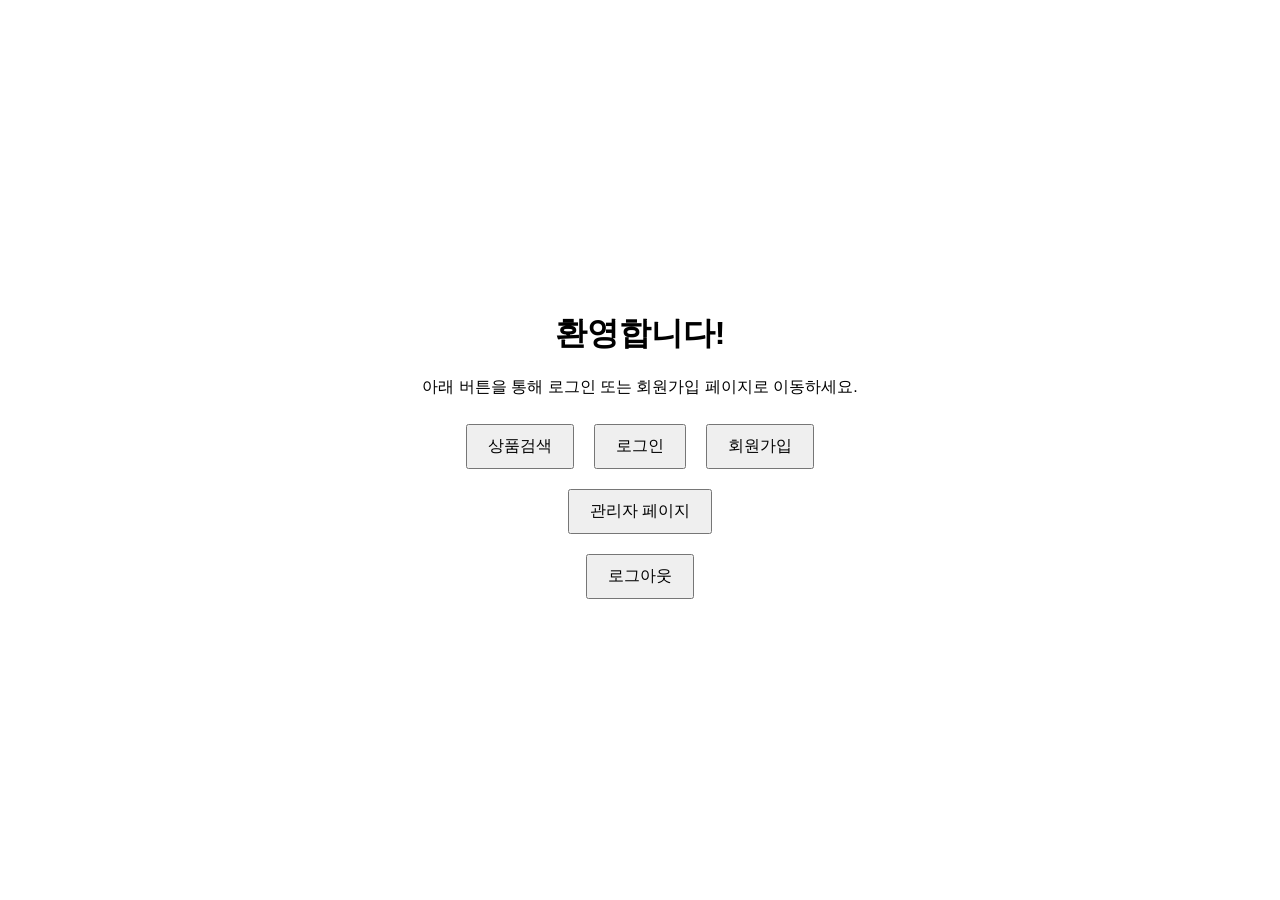
<file: src/main/resources/templates/index.html>
<!DOCTYPE html>
<html xmlns:th="http://www.thymeleaf.org"
      xmlns:sec="http://www.thymeleaf.org/extras/spring-security"
      xmlns:layout="http://www.ultraq.net.nz/thymeleaf/layout">
<head>
    <meta charset="UTF-8">
    <meta name="viewport" content="width=device-width, initial-scale=1.0">
    <title>메인 페이지</title>
    <style>
        body {
            display: flex;
            justify-content: center;
            align-items: center;
            height: 100vh;
            font-family: Arial, sans-serif;
            margin: 0;
        }
        .container {
            text-align: center;
        }
        button {
            padding: 10px 20px;
            font-size: 16px;
            margin: 10px;
            cursor: pointer;
        }
        .button-group {
            display: flex;
            justify-content: center;
        }
    </style>
</head>
<body>
    <div class="container">
        <h1>환영합니다! <span sec:authorize="isAuthenticated()" sec:authentication="name"></span></h1>
        <p sec:authorize="!isAuthenticated()">아래 버튼을 통해 로그인 또는 회원가입 페이지로 이동하세요.</p>
        
        <!-- 로그인 및 회원가입 버튼 그룹 -->
        <div class="button-group">
            <!-- 상품검색 버튼 -->
            <form th:action="@{/favorite}" method="post">
                <button type="submit">상품검색</button>
            </form>
            <!-- 로그인 버튼 -->
            <form th:action="@{/login}" method="get" sec:authorize="!isAuthenticated()">
                <button type="submit">로그인</button>
            </form>            
            <!-- 회원가입 버튼 -->
            <form th:action="@{/signup}" method="get" sec:authorize="!isAuthenticated()">
                <button type="submit">회원가입</button>
            </form>
        </div>
        
        <!-- 관리자 페이지 버튼 -->
        <form th:action="@{/admin}" method="get" sec:authorize="hasRole('ADMIN')">
            <button type="submit">관리자 페이지</button>
        </form>
        
        <!-- 로그아웃 버튼 -->
        <form th:action="@{/logout}" method="post" sec:authorize="isAuthenticated()">
            <button type="submit">로그아웃</button>
        </form>
    </div>
</body>
</html>
</file>
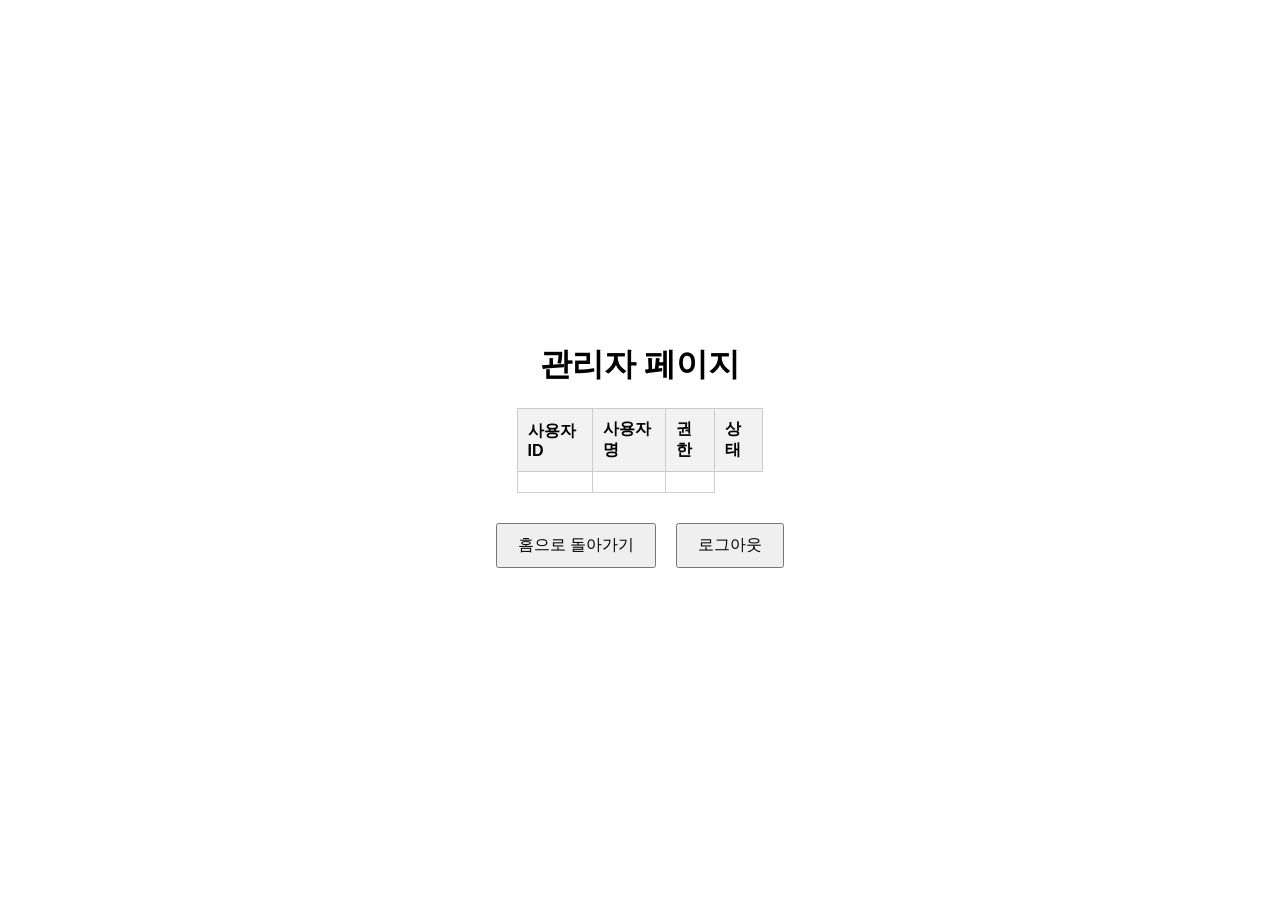
<file: src/main/resources/templates/admin.html>
<!DOCTYPE html>
<html xmlns:th="http://www.thymeleaf.org"
      xmlns:sec="http://www.thymeleaf.org/extras/spring-security"
      xmlns:layout="http://www.ultraq.net.nz/thymeleaf/layout">
<head>
    <meta charset="UTF-8">
    <meta name="viewport" content="width=device-width, initial-scale=1.0">
    <title>관리자 페이지</title>
    <style>
        body {
            display: flex;
            justify-content: center;
            align-items: center;
            height: 100vh;
            font-family: Arial, sans-serif;
            margin: 0;
        }
        .container {
            text-align: center;
        }
        button {
            padding: 10px 20px;
            font-size: 16px;
            margin: 10px;
            cursor: pointer;
        }
        .button-group {
            display: flex; /* 가로로 나열하기 위한 설정 */
            justify-content: center; /* 버튼들을 가운데 정렬 */
        }
        table {
            width: 80%;
            border-collapse: collapse;
            margin: 20px auto;
        }
        th, td {
            border: 1px solid #ccc;
            padding: 10px;
            text-align: left;
        }
        th {
            background-color: #f2f2f2;
        }
    </style>
</head>
<body>
    <div class="container">
        <h1>관리자 페이지</h1>
        
        <!-- 사용자 목록 테이블 -->
        <table>
            <thead>
                <tr>
                    <th>사용자 ID</th>
                    <th>사용자명</th>
                    <th>권한</th>
                    <th>상태</th>
                </tr>
            </thead>
            <tbody>
                <!-- 사용자 정보를 동적으로 표시하기 위한 반복문 -->
                <tr th:each="user : ${users}">
                    <td th:text="${user.id}"></td>
                    <td th:text="${user.username}"></td>
                    <td th:each="role: ${user.roles}" th:text="${role.role + ' '}"></td>
                    
                </tr>
                <!-- 추가 사용자 정보는 여기에 반복하여 표시 -->
            </tbody>	
        </table>
        
        <!-- 버튼 그룹 -->
        <div class="button-group">
            <!-- 홈으로 돌아가기 버튼 -->
            <form th:action="@{/}" method="get">
                <button type="submit">홈으로 돌아가기</button>
            </form>
            <!-- 로그아웃 버튼 -->
            <form th:action="@{/logout}" method="post" sec:authorize="isAuthenticated()">
                <button type="submit">로그아웃</button>
            </form>
        </div>
    </div>
</body>
</html>
</file>
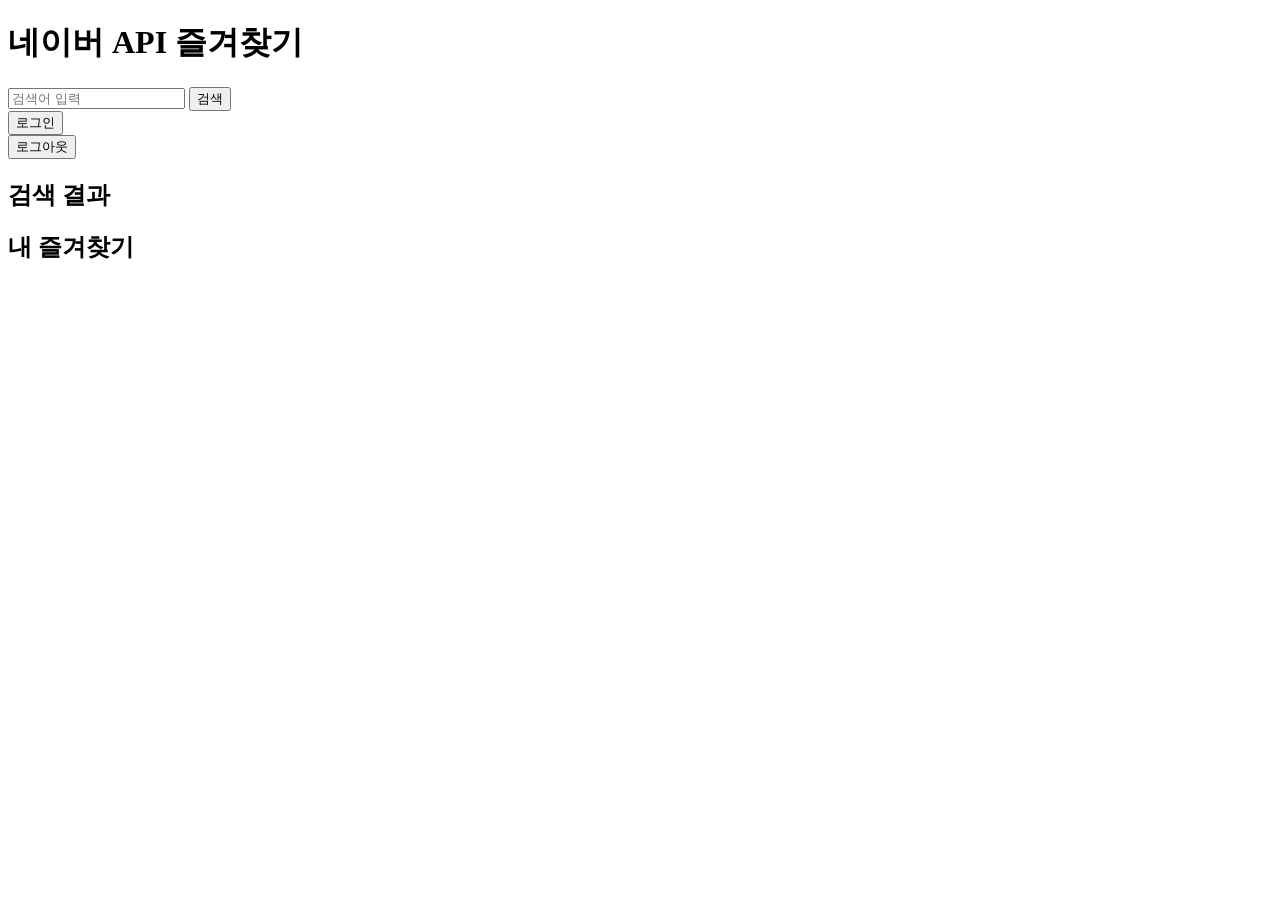
<file: src/main/resources/templates/favorite.html>
<!DOCTYPE html>
<html xmlns:th="http://www.thymeleaf.org"
      xmlns:sec="http://www.thymeleaf.org/extras/spring-security"
      xmlns:layout="http://www.ultraq.net.nz/thymeleaf/layout">
<head>
    <meta charset="UTF-8">
    <title>즐겨찾기 기능</title>
    <link rel="stylesheet" type="text/css" th:href="@{/css/style.css}">
    <link href="https://fonts.googleapis.com/css2?family=Noto+Sans:wght@400&display=swap" rel="stylesheet"> <!-- Google Fonts 추가 -->
</head>
<body>
    <header>
        <h1>네이버 API 즐겨찾기</h1>
        <div class="search-container">
            <input type="text" id="searchQuery" placeholder="검색어 입력">
            <button onclick="search()">검색</button>
        </div>
        <div class="login-container" sec:authorize="!isAuthenticated()">
            <button  onclick="window.location.href='/login'">로그인</button>
        </div>
		<div class="login-container" sec:authorize="isAuthenticated()">
			<form th:action="@{/logout}" method="post" sec:authorize="isAuthenticated()">
            	<button type="submit">로그아웃</button>
        	</form>
        </div>
    </header>
    
    <main>
        <section>
            <h2>검색 결과</h2>
            <div id="searchResults"></div>
        </section>
        
        <section>
            <h2>내 즐겨찾기</h2>
            <div id="favoriteList"></div>
        </section>
    </main>
    
    <script th:src="@{/js/api.js}"></script>
</body>
</html>
</file>
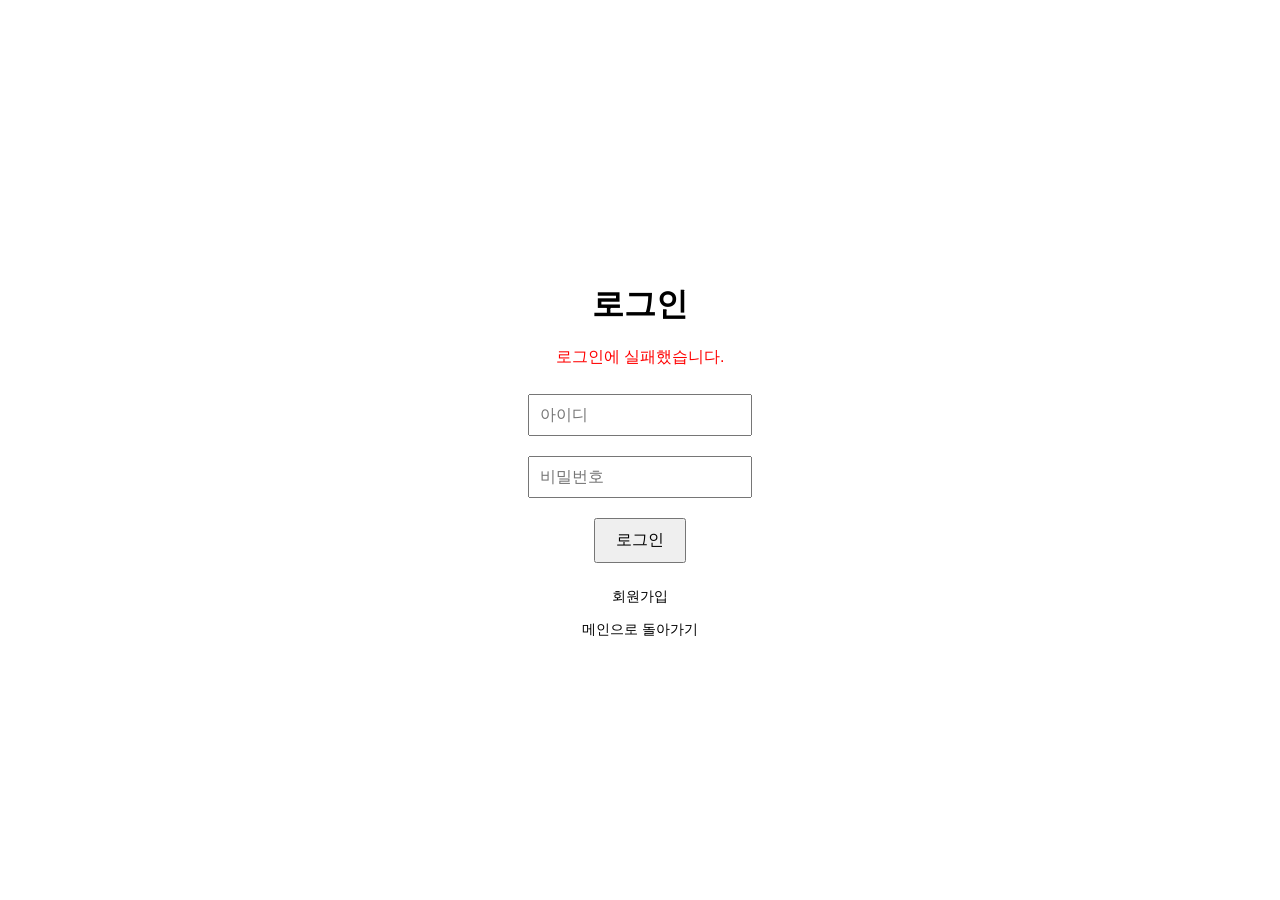
<file: src/main/resources/templates/login.html>
<!DOCTYPE html>
<html xmlns:th="http://www.thymeleaf.org"
      xmlns:sec="http://www.thymeleaf.org/extras/spring-security"
      xmlns:layout="http://www.ultraq.net.nz/thymeleaf/layout">
<head>
    <meta charset="UTF-8">
    <meta name="viewport" content="width=device-width, initial-scale=1.0">
    <title>로그인 페이지</title>
    <style>
        body {
            display: flex;
            justify-content: center;
            align-items: center;
            height: 100vh;
            font-family: Arial, sans-serif;
            margin: 0;
        }
        .container {
            text-align: center;
        }
        h1 {
            margin-bottom: 20px;
        }
        input[type="text"],
        input[type="password"] {
            padding: 10px;
            width: 200px;
            margin: 10px 0;
            font-size: 16px;
        }
        button {
            padding: 10px 20px;
            font-size: 16px;
            margin: 10px;
            cursor: pointer;
        }
        .link {
            display: block;
            margin-top: 15px;
            font-size: 14px;
        }
    </style>
</head>
<body>

    <div class="container">
        <h1>로그인</h1>
        <div th:if="${param.error}" style="color: red;">
            <p th:text="${param.exception}">로그인에 실패했습니다.</p>
        </div>
        <form th:action="@{/login}" method="post">
            <input type="text" name="username" placeholder="아이디" required><br>
            <input type="password" name="password" placeholder="비밀번호" required><br>
            <button type="submit">로그인</button>
        </form>
        <a th:href="@{/signup}" class="link">회원가입</a>
        <a th:href="@{/}" class="link">메인으로 돌아가기</a>
    </div>
</body>
</html>
</file>
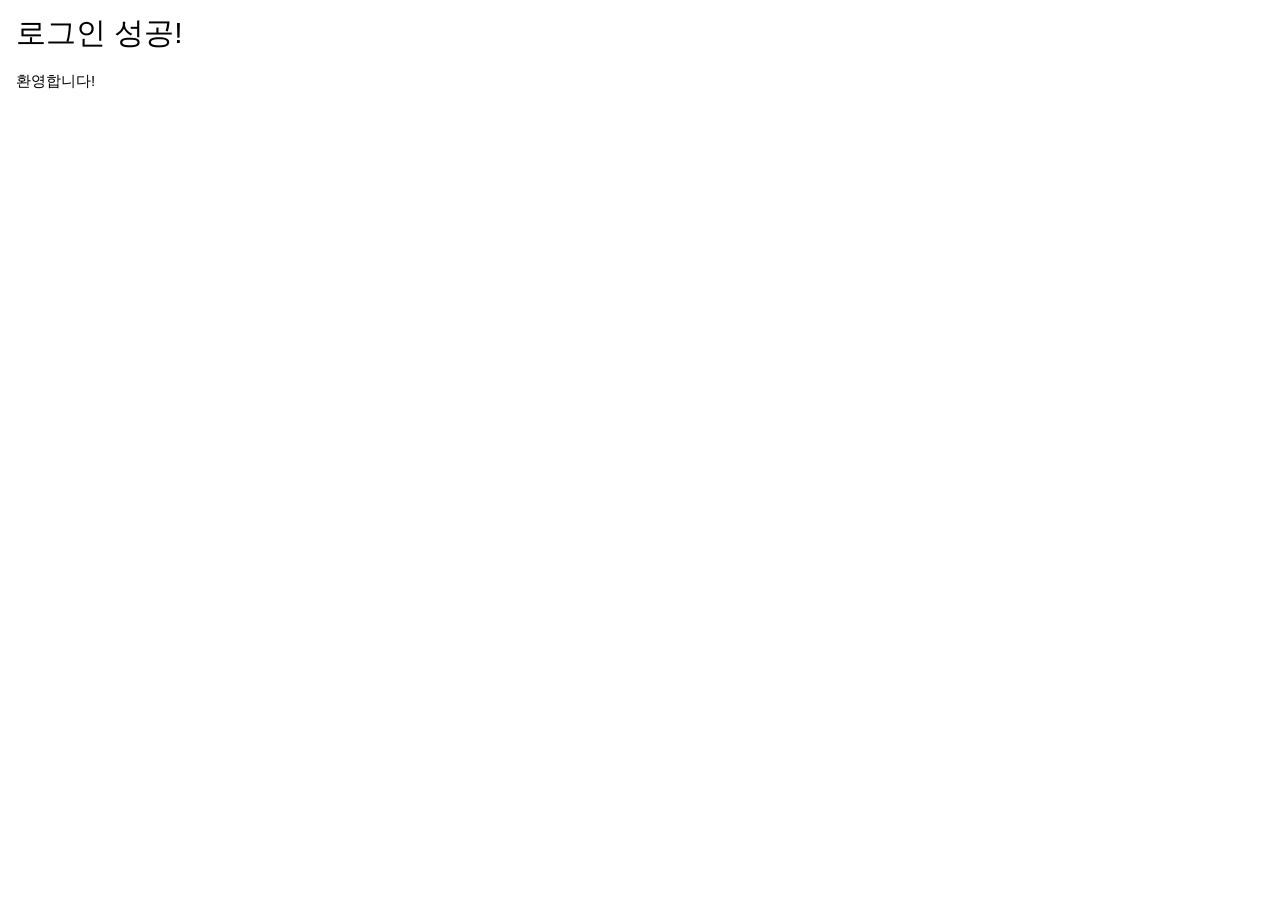
<file: src/main/resources/templates/loginsuccess.html>
<!DOCTYPE html>
<html lang="ko">
<head>
    <meta charset="UTF-8">
    <meta name="viewport" content="width=device-width, initial-scale=1.0">
    <title>로그인 성공</title>
    <link rel="stylesheet" href="https://www.w3schools.com/w3css/4/w3.css">
</head>
<body>
    <div class="w3-container">
        <h2>로그인 성공!</h2>
        <p>환영합니다!</p>
    </div>
</body>
</html>
</file>
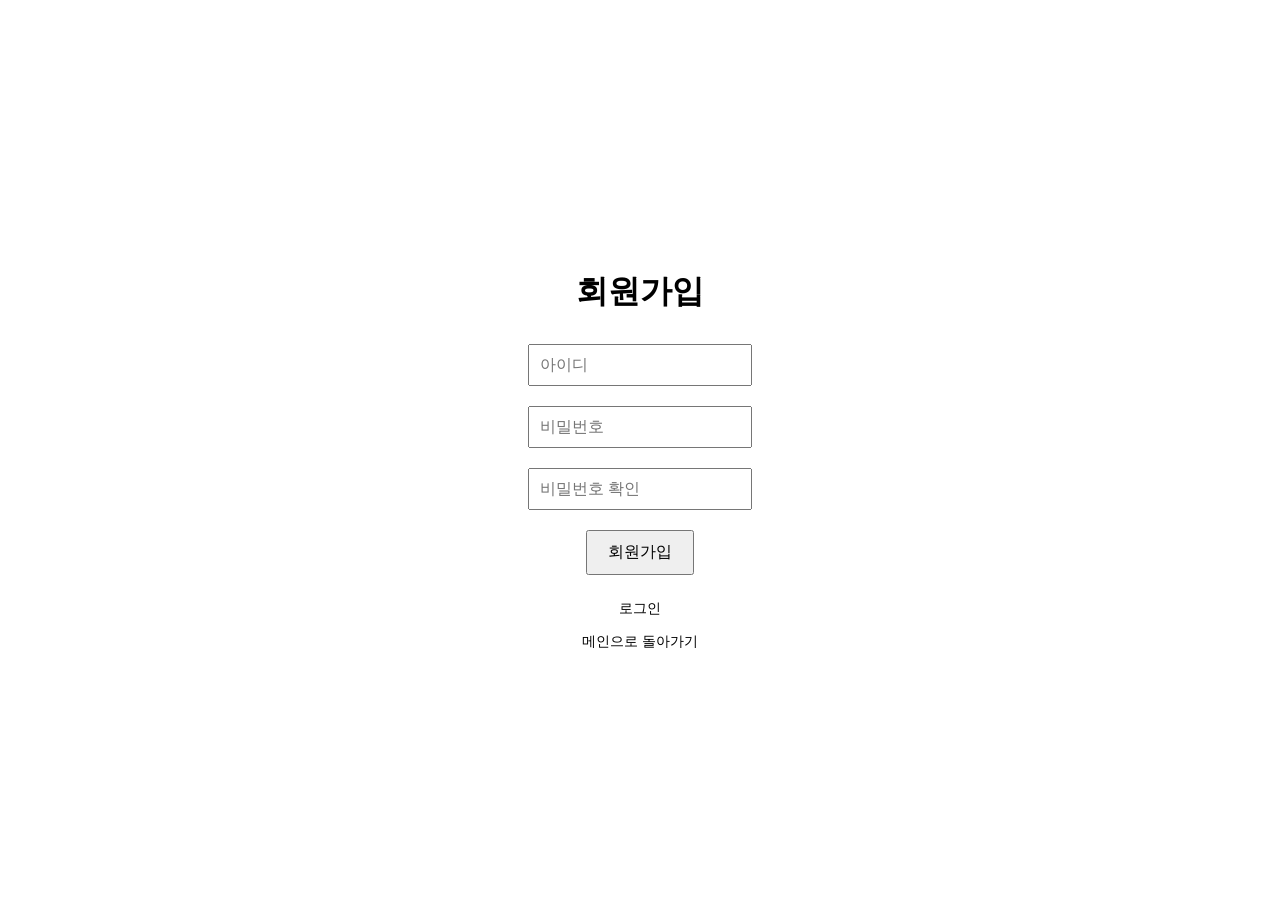
<file: src/main/resources/templates/signup.html>
<!DOCTYPE html>
<html xmlns:th="http://www.thymeleaf.org"
      xmlns:sec="http://www.thymeleaf.org/extras/spring-security"
      xmlns:layout="http://www.ultraq.net.nz/thymeleaf/layout">
<head>
    <meta charset="UTF-8">
    <meta name="viewport" content="width=device-width, initial-scale=1.0">
    <title>회원가입 페이지</title>
    <style>
        body {
            display: flex;
            justify-content: center;
            align-items: center;
            height: 100vh;
            font-family: Arial, sans-serif;
            margin: 0;
        }
        .container {
            text-align: center;
        }
        h1 {
            margin-bottom: 20px;
        }
        input[type="text"],
        input[type="password"] {
            padding: 10px;
            width: 200px;
            margin: 10px 0;
            font-size: 16px;
        }
        button {
            padding: 10px 20px;
            font-size: 16px;
            margin: 10px;
            cursor: pointer;
        }
        .link {
            display: block;
            margin-top: 15px;
            font-size: 14px;
        }
    </style>
</head>
<body>
    <div class="container">
        <h1>회원가입</h1>
        <form th:action="@{/signup}" method="post">
            <input type="text" name="username" placeholder="아이디" required><br>
            <input type="password" name="password" placeholder="비밀번호" required><br>
            <input type="password" name="confirm_password" placeholder="비밀번호 확인" required><br>
            <button type="submit">회원가입</button>
        </form>
        <a th:href="@{/login}" class="link">로그인</a>
        <a th:href="@{/}" class="link">메인으로 돌아가기</a>
    </div>
</body>
</html>
</file>
